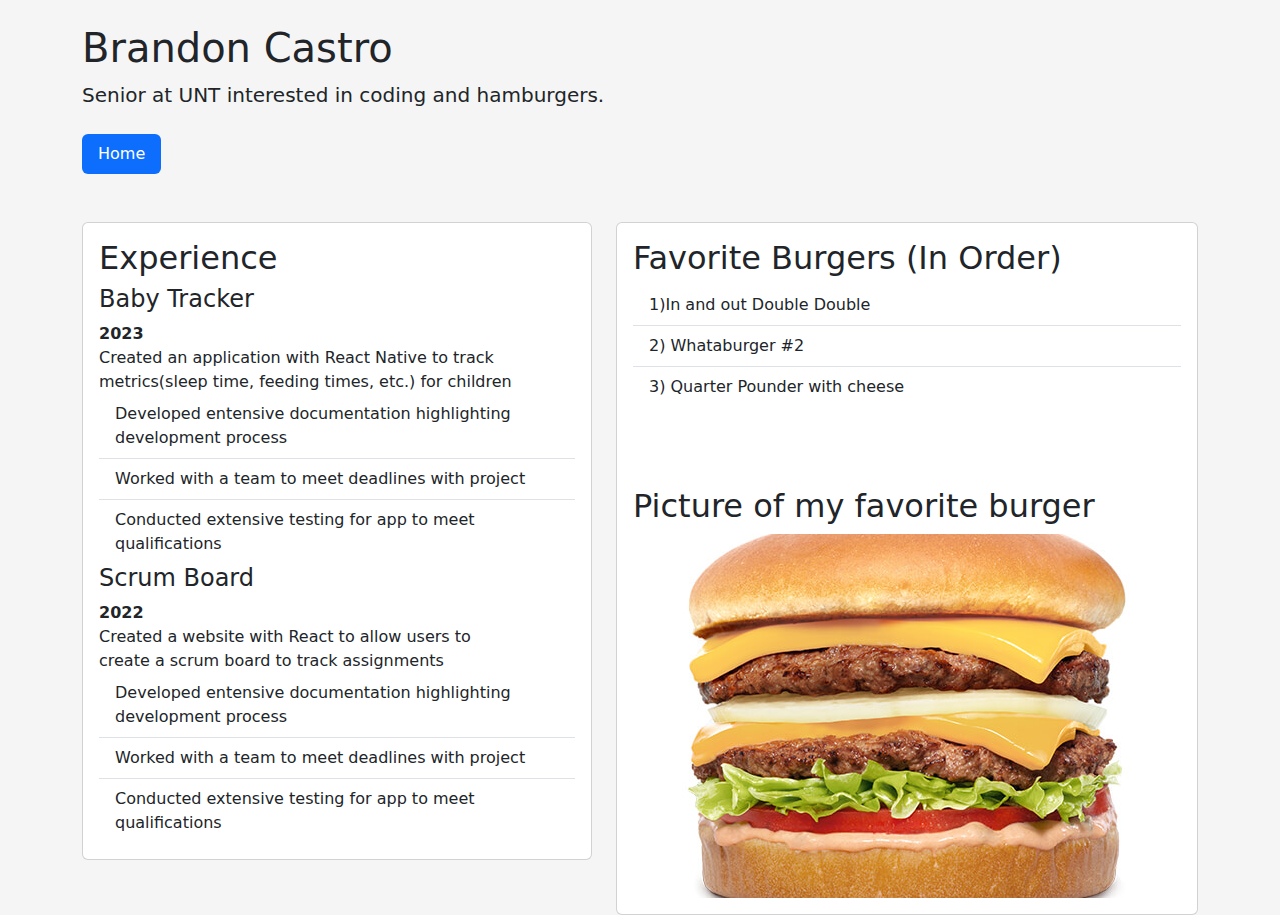
<file: index.html>
<!doctype html>
<html lang="en">
  <head>
    <meta charset="utf-8">
    <meta name="viewport" content="width=device-width, initial-scale=1">
    <title>Portfolio</title>
    <link rel="stylesheet" href="css/bootstrap.css">
    <link rel="stylesheet" href="styles.css">
  </head>



  <body>
    
    <div class="container my-4">
      <h1>Brandon Castro</h1>
      <p class="lead">
        Senior at UNT interested in coding and hamburgers.
      </p>
    </div>
    
    <!--Nav Bar-->
    <div class="container">
      <nav>
        <ul class="nav nav-pills">
          <li class="nav-item">
            <a heref="#" class="nav-link active">Home</a>
          </li>
        </ul>
    </nav>
    </div>

    <!--body portion of portfolio-->
    <div class="container mt-5">
      <div class="row">
        <div class="col">
          <div class="card">
            <div class="card-body">
              <h2> Experience</h2>
              <h4> Baby Tracker</h4>
              <div><strong>2023</strong></div>
              Created an application with React Native to track <br>
              metrics(sleep time, feeding times, etc.) for children
              <ul class="list-group list-group-flush">
                <li class="list-group-item">Developed entensive documentation highlighting development process</li>
                <li class="list-group-item">Worked with a team to meet deadlines with project</li>
                <li class="list-group-item">Conducted extensive testing for app to meet qualifications</li>
              </ul>

              <h4> Scrum Board</h4>
              <div><strong>2022</strong></div>
              Created a website with React to allow users to <br>
              create a scrum board to track assignments 
              <ul class="list-group list-group-flush">
                <li class="list-group-item">Developed entensive documentation highlighting development process</li>
                <li class="list-group-item">Worked with a team to meet deadlines with project</li>
                <li class="list-group-item">Conducted extensive testing for app to meet qualifications</li>
              </ul>
            </div>
          </div>
        </div>

        <div class="col">
          <div class="card">
            <div class="card-body mb-5">
              <h2>Favorite Burgers (In Order)</h2>
              <ul class="list-group list-group-flush">
                <li class="list-group-item">1)In and out Double Double</li>
                <li class="list-group-item">2) Whataburger #2</li>
                <li class="list-group-item">3) Quarter Pounder with cheese</li>
              </ul>

            </div>
            <div class="card-body ">
              <h2> Picture of my favorite burger</h2>
              <img src="Pictures/double-double.jpg" alt="My favorite Burger">
            </div>
          </div>
        </div>
      </div>
    </div>


    <script src="js/bootstrap.js"></script>
  </body>
</html>
</file>
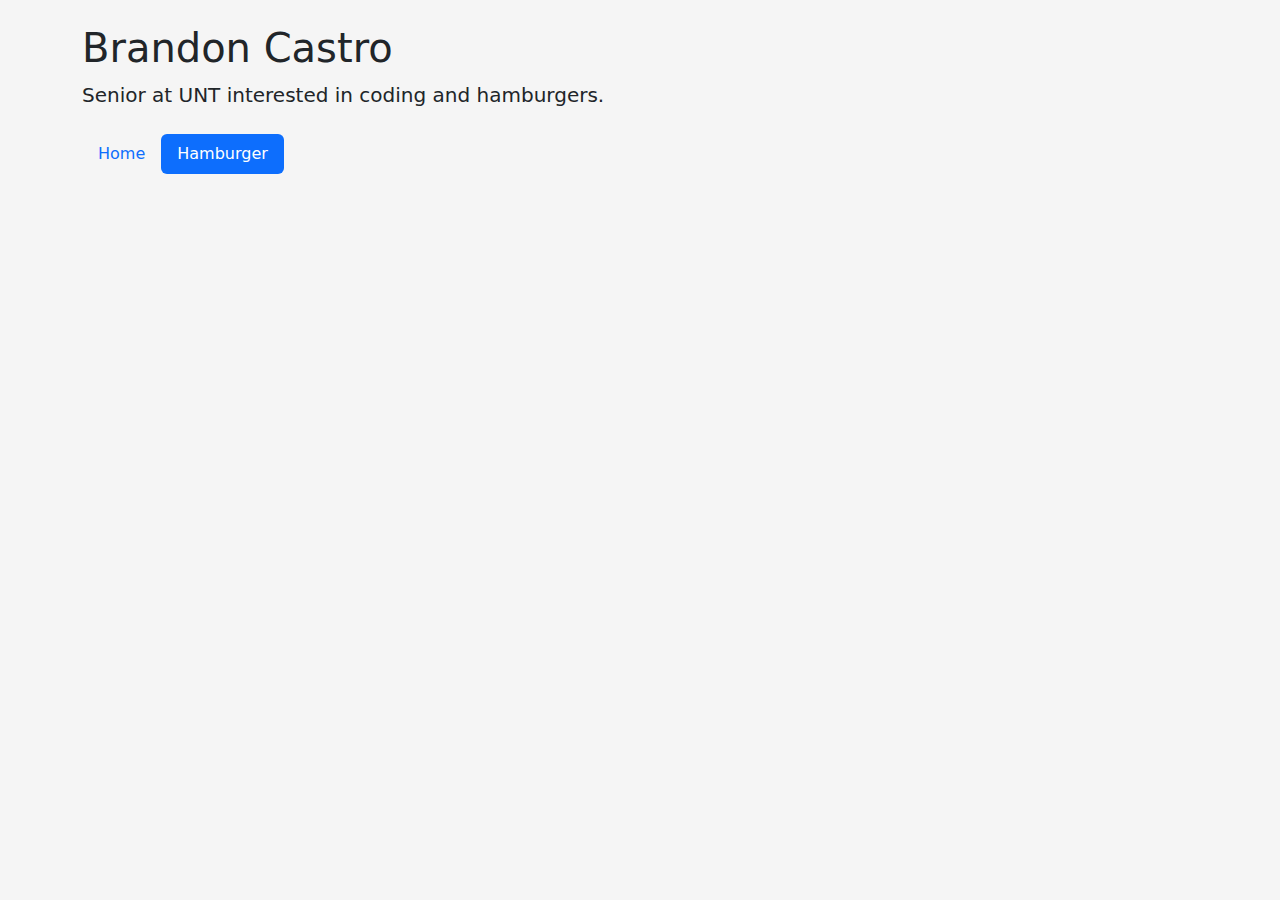
<file: hamburger.html>
<!doctype html>
<html lang="en">
  <head>
    <meta charset="utf-8">
    <meta name="viewport" content="width=device-width, initial-scale=1">
    <title>Portfolio</title>
    <link rel="stylesheet" href="css/bootstrap.css">
    <link rel="stylesheet" href="styles.css">
  </head>



  <body>
    
    <div class="container my-4">
      <h1>Brandon Castro</h1>
      <p class="lead">
        Senior at UNT interested in coding and hamburgers.
      </p>
    </div>
    
    <!--Nav Bar-->
    <div class="container">
      <nav>
        <ul class="nav nav-pills">
          <li class="nav-item">
            <a heref="/" class="nav-link">Home</a>
          </li>
          <li class="nav-item">
            <a heref="/hamburger.html" class="nav-link active">Hamburger</a>
          </li>
        </ul>
    </nav>
    </div>


    <script src="js/bootstrap.js"></script>
  </body>
</html>
</file>
<file: styles.css>
body{
    background-color: whitesmoke;
}
.header{
    background-color: rgba(59, 133, 173, 0.966);
    max-width: 100%;
    max-height: 100%;
}
</file>
